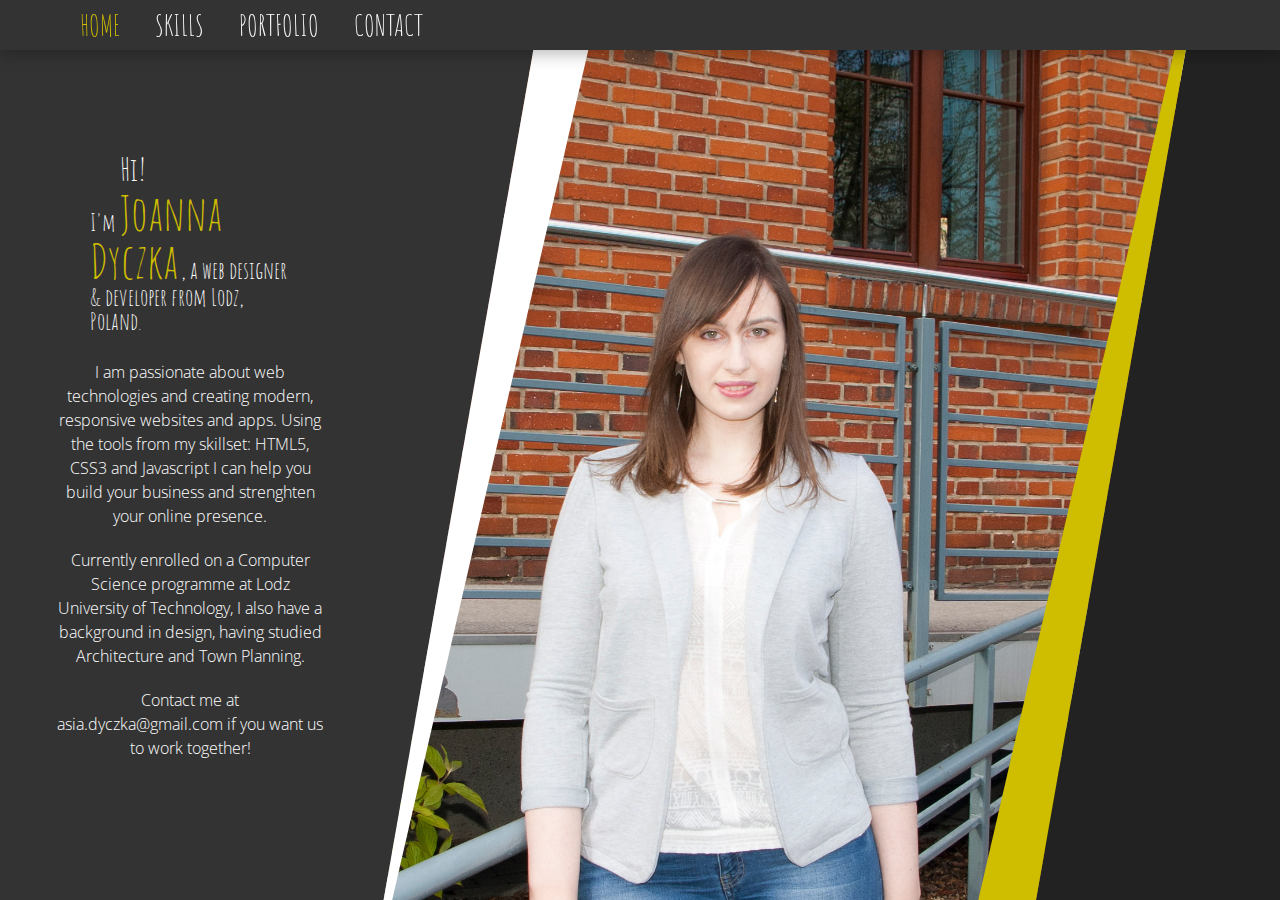
<file: index.html>
<!DOCTYPE html>
<html>
<head>
	<meta name="viewport" content="height=device-height, initial-scale=1.0, minimum-scale=1.0" />
  	<meta charset="utf-8">
 	<title>Joanna Dyczka</title>
  	<link type="text/css" rel="stylesheet" href="reset.css">
 	<link type="text/css" rel="stylesheet" href="style.css">
 	<link href="https://fonts.googleapis.com/css?family=Amatic+SC" rel="stylesheet">
 	<link href="https://fonts.googleapis.com/css?family=Open+Sans:300,400" rel="stylesheet">
</head>
<body>
 	<div class="nav">
		<ul>
			<li><a href="#home">HOME</a></li>
			<li><a href="#skills">SKILLS</a></li>
			<li><a href="#portfolio">PORTFOLIO</a></li>
			<li><a href="#contact">CONTACT</a></li>
		</ul>
 	</div>
  	<div class="section" id="home">
  		<div>
  			<div class="hi">
	 			<h2>Hi!</h2>
	  			<p>I'm </p>
	  			<h1>Joanna Dyczka</h1>
	  			<p>, a web designer & developer from Lodz, Poland.</p>
	  		</div>
	  		<div class="about">
				<p>
					I am passionate about web technologies and creating modern, responsive websites and apps. Using the tools from my skillset: HTML5, CSS3 and Javascript I can help you build your business and strenghten your online presence.
				</p>
				<p>
					Currently enrolled on a Computer Science programme at Lodz University of Technology, I also have a background in design, having studied Architecture and Town Planning.
				</p>
				<p>
					Contact me at asia.dyczka@gmail.com if you want us to work together!	  
				</p>
			</div>
		</div>
	</div>
	<div class="cv section" id="skills">
		<div class="content-container">
			<div class="content">
				<h3>Web Development Skills</h3>
				<div class="item">
					<h4>HTML 5</h4>
					<img src="images/box2.svg">
					<img src="images/box2.svg">
					<img src="images/box.svg">
					<img src="images/box.svg">
					<img src="images/box.svg">
				</div>
				<div class="item">
					<h4>CSS 3</h4>
					<img src="images/box2.svg">
					<img src="images/box2.svg">
					<img src="images/box2.svg">
					<img src="images/box.svg">
					<img src="images/box.svg">
				</div>
				<div class="item">
					<h4>JS</h4>
					<img src="images/box2.svg">
					<img src="images/box.svg">
					<img src="images/box.svg">
					<img src="images/box.svg">
					<img src="images/box.svg">
				</div>
				<div>
					<p>Lorem ipsum dolor sit amet, consectetur adipiscing elit. Nam a scelerisque ex. Fusce non est sodales, facilisis leo eu, sodales eros. Vestibulum elementum rhoncus augue. Vestibulum sagittis egestas magna, eget ullamcorper metus vehicula eget. Curabitur gravida volutpat felis. Nullam posuere fermentum est </p>
				</div>
			</div>
			<div class="content">
				<h3>Designer Tools</h3>
				<div class="item">
					<h4>Adobe Ps</h4>
					<img src="images/box2.svg">
					<img src="images/box2.svg">
					<img src="images/box2.svg">
					<img src="images/box.svg">
					<img src="images/box.svg">
				</div>
				<div class="item">
					<h4>Adobe Ai</h4>
					<img src="images/box2.svg">
					<img src="images/box2.svg">
					<img src="images/box.svg">
					<img src="images/box.svg">
					<img src="images/box.svg">
				</div>
				<div>
					<p>Lorem ipsum dolor sit amet, consectetur adipiscing elit. Nam a scelerisque ex. Fusce non est sodales, facilisis leo eu, sodales eros. Vestibulum elementum rhoncus augue. Vestibulum sagittis egestas magna, eget ullamcorper metus vehicula eget. Curabitur gravida volutpat felis. Nullam posuere fermentum est </p>
				</div>
			</div>
			<div class="content">
				<h3>Programming Skills</h3>
				<div class="item">
					<h4>C++</h4>
					<img src="images/box2.svg">
					<img src="images/box2.svg">
					<img src="images/box2.svg">
					<img src="images/box.svg">
					<img src="images/box.svg">
				</div>
				<div class="item">
					<h4>C#</h4>
					<img src="images/box2.svg">
					<img src="images/box2.svg">
					<img src="images/box.svg">
					<img src="images/box.svg">
					<img src="images/box.svg">
				</div>
				<div class="item">
					<h4>Java</h4>
					<img src="images/box2.svg">
					<img src="images/box.svg">
					<img src="images/box.svg">
					<img src="images/box.svg">
					<img src="images/box.svg">
				</div>
				<div>
					<p>Lorem ipsum dolor sit amet, consectetur adipiscing elit. Nam a scelerisque ex. Fusce non est sodales, facilisis leo eu, sodales eros. Vestibulum elementum rhoncus augue. Vestibulum sagittis egestas magna, eget ullamcorper metus vehicula eget. Curabitur gravida volutpat felis. Nullam posuere fermentum est </p>
				</div>
			</div>
		</div>	
	</div>
	<div class="section" id="portfolio">
		<div class="content-container">
			<div class="content">
				<div class="item"><a href="drownman/index.html" target="_blank">
					<img src="images/monitor-drownman.jpg">
					<h3>Drownman</h3>
					<p>Lorem ipsum dolor sit amet, consectetur adipisicing elit, sed do eiusmod
					tempor incididunt ut labore et dolore magna aliqua. Ut enim ad minim veniam,
					quis nostrud exercitation ullamco laboris nisi ut aliquip ex ea commodo
					consequat. Duis aute irure dolor in reprehenderit in voluptate velit esse
					cillum dolore eu fugiat nulla pariatur. Excepteur sint occaecat cupidatat non
					proident, sunt in culpa qui officia deserunt mollit anim id est laborum.</p></a>
				</div>
				<div class="item"><a href="http://rec.bio" target="_blank">
					<img src="images/rec-bio.png">
					<h3>Rec.bio</h3>
					<p>A fully responsive website for a startup company whose goal is to deliver modern eco-friendly solutions for your home. I was responsible for both design and execution, as well as preparing all graphic materials, such as the landing photo, vector icons, backgrounds and section separators. In order to minimize the number of requests to the server, the site makes use of svg sprites. It is still being developed and perfected.</p></a>
				</div>
				<div class="item"><a href="glamorous/index.html" target="_blank">
					<img src="images/glam.png">
					<h3>Glamorous</h3>
					<p>A mock-up of a website for a hairdresser designed for desktop users. It is fluid, however not yet responsive, as I am still working on the mobile version of the website. I was responsible for both design and coding. The site has some out of the (rectangular) box ideas like diagonal before and after pseudo-elements for sections. It also contains a simple carousel gallery, which was written by me and a custom style google map.</p></a>
				</div>
			</div>
		</div>	
	</div>
	<div class="section" id="contact">
		<div class="content-container">
			<div class="content">
				<h4>If you are an employer looking to expand your team feel free to contact me at:</h4>
				<ul>
						<li><img src="images/phone.png">513 796 565</li>
						<li><img src="images/mail.svg">asia.dyczka@gmail.com</li>
				</ul>
				<a href="cv-jdyczka.pdf" target="_blank"><button>See my CV</button></a>
			</div>
		</div>
	</div>
	<script type="text/javascript" src="js/jquery-2.1.4.min.js"></script>
	<script type="text/javascript" src="js/script.js"></script>
	<script type="text/javascript" src="js/jquery.mousewheel.js"></script>
</body>
</html>
</file>
<file: Prototype1/external/documents/Screen 1_s-Browser_1.html>
<!DOCTYPE html PUBLIC "-//W3C//DTD XHTML 1.0 Transitional//EN" "http://www.w3.org/TR/xhtml1/DTD/xhtml1-transitional.dtd">

<html>
  <head>
    <title></title>
    <meta http-equiv="Content-Type" content="text/html; charset=UTF-8"></meta>
    <style type="text/css">* { border: 0px; padding: 0px; margin: 0px; outline: none; zoom: 1; }html { overflow: hidden; }</style>
  </head>
  <body><iframe width="140" height="48" src="http://jdyczka.github.io/prototype/"></iframe></body>
</html>
</file>
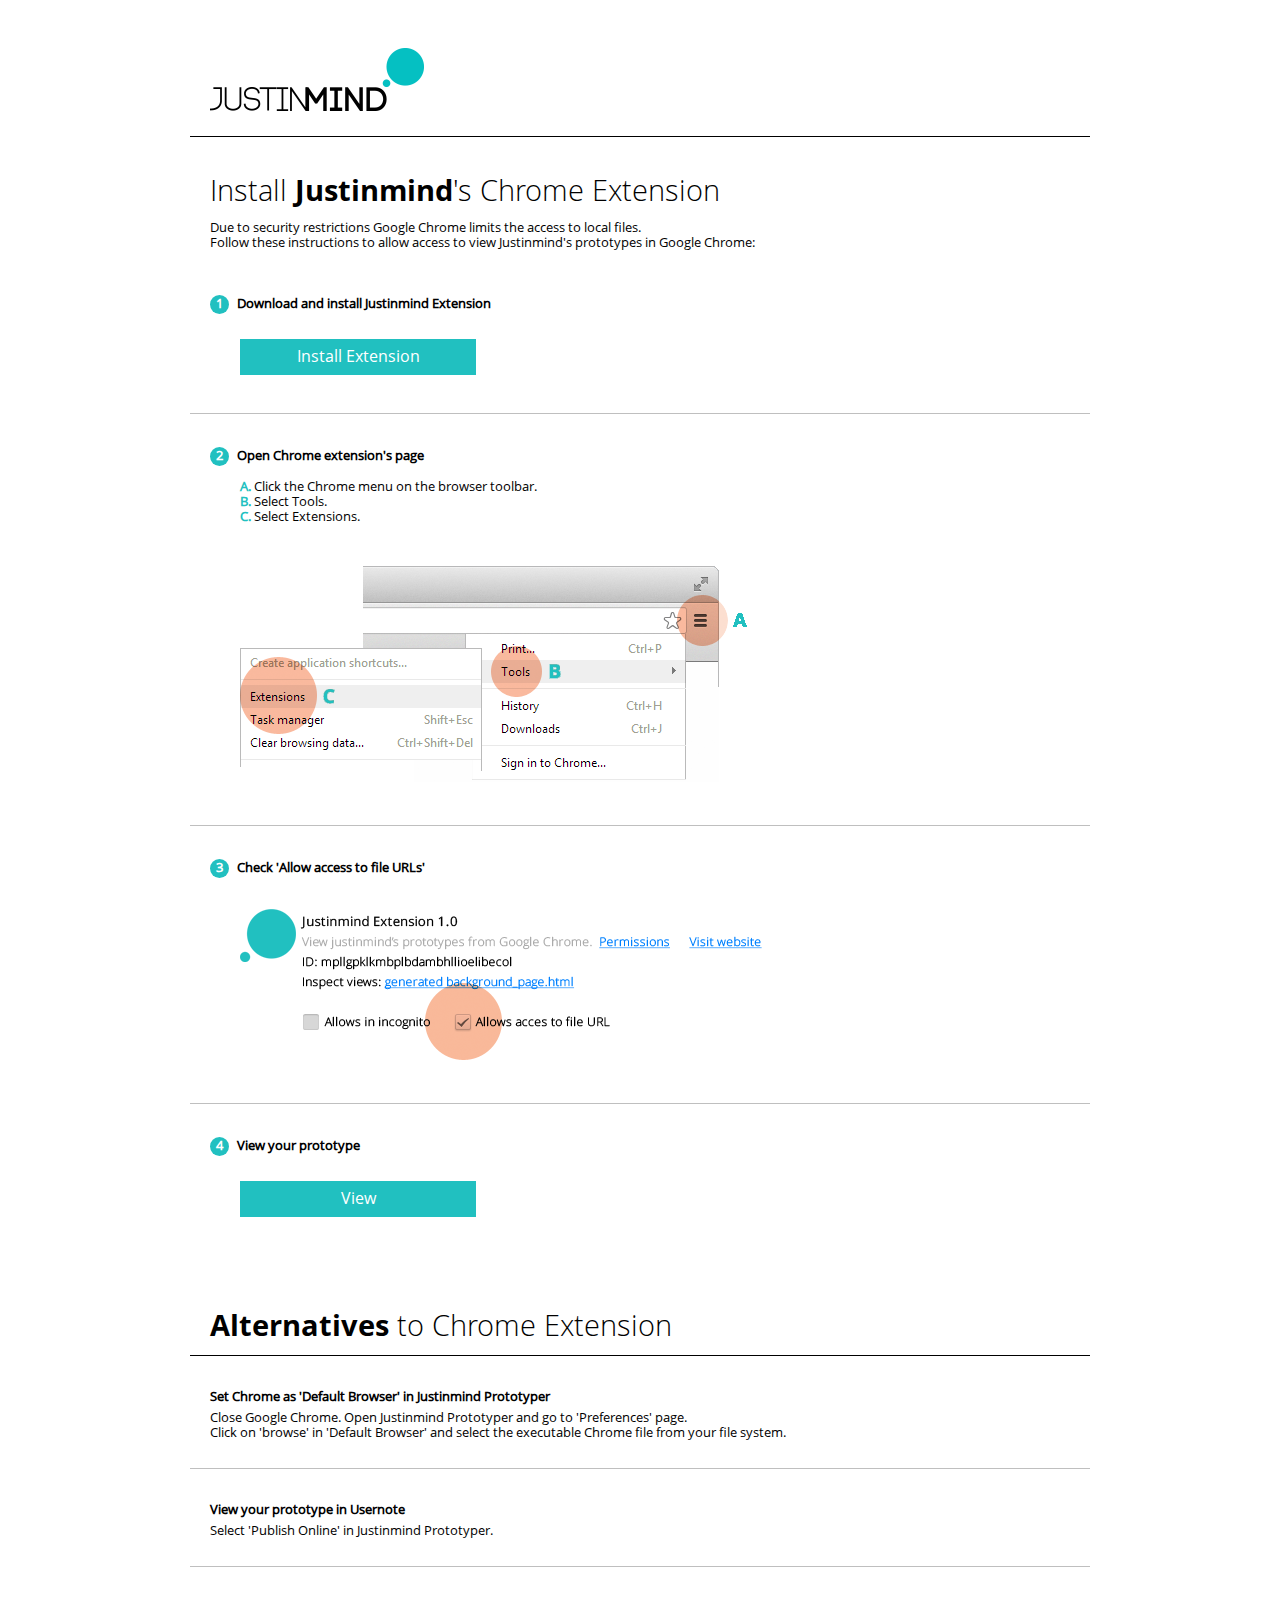
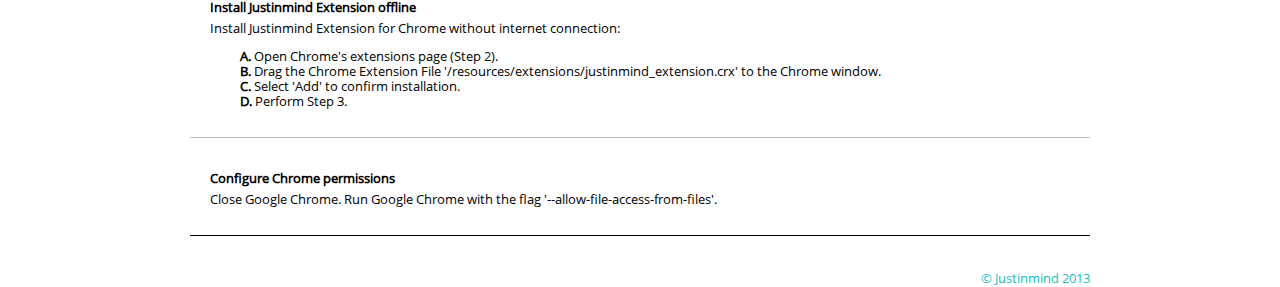
<file: Prototype1/resources/_jim/html/chrome.html>
<!DOCTYPE html PUBLIC "-//W3C//DTD XHTML 1.1//EN" "http://www.w3.org/TR/xhtml11/DTD/xhtml11.dtd">
<html>
  <head>
    <meta http-equiv="content-type" content="text/html; charset=utf-8" />
    <title> Justinmind - Install extension</title>
    <style type="text/css">
      body { background-color: #ffffff; font-family: 'OpenSans', sans-serif; color: black;}
      #overlay { position: relative; top: 40px; width: 100%; }
      div.button:hover {opacity:0.9;}
      a {font-size: 12pt;line-height:35px;display:inline-block;text-decoration:none; color:white; width:100%;height:100%; vertical-align:middle;}
      #main {
        width: 900px;
        margin: 0 auto;
      }
      .content_section {
        margin-top: 20px;
		margin-bottom: 38px;
        border-top: 1px solid #bfbfbf;
		padding-left:20px;
		padding-top:33px;
      }
	  .content_section_alt {
        margin-top: 0px;
		margin-bottom: 28px;
        border-top: 1px solid #bfbfbf;
		padding-left:20px;
		padding-top:33px;
      }
	  .first{
		border-top: 1px solid black;
	  }
	  #logo {
		padding-left:20px;
      }
      #title, #alt_title { 
	      font-size: 22pt; 
	      margin-bottom: 10px; 
	      margin-top:0px;
	      font-family: 'OpenSansLight', sans-serif;
      }
	  #alt_title{
		padding-left:20px;
		padding-top:50px;
	  }
      #intro { 
		  margin-bottom:45px;
	  }
	  .description{
	    font-size: 10pt; 
		line-height: 15px; 
	  }
	  #step { 
		  font-size: 10pt; 
		  line-height: 15px; 
	  }
	  .bullet {
	    color:white;
	    text-align:center;
		background-color: #21C0C0;
		width: 18px; height: 18px; 
		-webkit-border-radius: 50%; -moz-border-radius:50%;
		border-radius:50%;
		margin: 0px, auto;
		margin-right: 5px;
		display:inline-block;
		padding-right:1px;
		padding-top:1px;
	  }
	  #install_button{
		/*background-image: url('./images/install_button.png');*/
	  }
	  #view_button{
		/*background-image: url('./images/view.png');*/
	  }
	  .button{
	  	width:236px;
		height:36px;
		margin-left:30px;
		margin-top:25px;
		color:white;
		background-color:#21C0C0;
		text-align:center;
		vertical-align:middle;
	  }
	  #list_steps, #settings{
		margin-left:30px;
	  }
	  #list_alt{
		padding-top:0px;
		margin-top:0px;
		margin-bottom:40px;
	  }
	  div.alt{
		margin-bottom:10px;
	  }
	  #settings{
		margin-top:28px;
	  }
	  .letter{
		display:inline-block;
		color:#21C0C0;
		font-weight:bold;
	  }
	  @font-face{
		font-family: 'OpenSans';
		src:url('./resources/OpenSans-Regular.ttf') format('truetype');
	  }
	  @font-face{
		font-family: 'OpenSansBold';
		src:url('./resources/OpenSans-Bold.ttf') format('truetype');
	  }
	  @font-face{
		font-family: 'OpenSansLight';
		src:url('./resources/OpenSans-Light.ttf') format('truetype');
	  }
	  .intro_alt{
		font-weight:bold;
		margin-bottom:6px;
	  }
	  .sign{
		float:right;
		font-size:10pt;
		color:#21C0C0;
	  }
	  .openSansBold{
		font-family: 'OpenSansBold', sans-serif;
		display:inline-block;
	  }
    </style>
  </head>
  <body>
    <div id="overlay">
      <div id="main">
        <img id="logo" src='./images/logo.png'>
        <div class="content_section first">
	        <div id="title">Install <div class="openSansBold">Justinmind</div>'s Chrome Extension</div>
	        <div id="intro" class="description">
	          Due to security restrictions Google Chrome limits the access to local files.<br>
			  Follow these instructions to allow access to view Justinmind's prototypes in Google Chrome:
			</div>
	        <div id="step">
				<div class="bullet"><b>1</b></div>
				<b>Download and install Justinmind Extension</b>
		        <div id='install_button' class="button"><a href="https://chrome.google.com/webstore/detail/pnfffbfcdapknabgmlnpagljkjdejaap" target='_blank'>Install Extension</a></div>   
	        </div> 
		</div>
		<div class="content_section">
	        <div id="step">
				<div class="bullet"><b>2</b></div>
				<b>Open Chrome extension's page</b>
	        </div> 
	        <dl id="list_steps" class="description">
		        <dt><div class="letter">A.</div> Click the Chrome menu on the browser toolbar.</dt>
		        <dt><div class="letter">B.</div> Select Tools.</dt>
		        <dt><div class="letter">C.</div> Select Extensions.</dt>
	        </dl>
			<img id="settings" src='./images/settings.png'>
		</div>
		<div class="content_section">
			<div id="step">
				<div class="bullet"><b>3</b></div>
				<b>Check 'Allow access to file URLs'</b>
			</div>
			<img id="settings" src='./images/extension.png'>
	    </div>
		<div class="content_section">
			<div id="step">
				<div class="bullet"><b>4</b></div>
				<b>View your prototype</b>
			</div>
			<div id='view_button' class="button"><a href="../../../index.html">View</a></div>  
	    </div>
		<!--EXTENSIONS-->
		<div id="alt_title"><div class="openSansBold">Alternatives</div> to Chrome Extension</div>
		<div class="content_section_alt first">
			<div class="alt description"><div class='intro_alt'>Set Chrome as 'Default Browser' in Justinmind Prototyper</div>
				<div>Close Google Chrome. Open Justinmind Prototyper and go to 'Preferences' page.<br>Click on 'browse' in 'Default Browser' and select the executable Chrome file from your file system.</div>
			</div>
		</div>
		<div class="content_section_alt">
		    <div class="alt description"><div class='intro_alt'>View your prototype in Usernote</div>
				<div>Select 'Publish Online' in Justinmind Prototyper.</div>
			</div>
		</div>
		<div class="content_section_alt">
		    <div class="alt description"><div class='intro_alt'>Install Justinmind Extension offline</div>
				<div>Install Justinmind Extension for Chrome without internet connection:</div>
				<dl id="list_steps" class="description">
					<dt><b>A.</b> Open Chrome's extensions page (Step 2).</dt>
					<dt><b>B.</b> Drag the Chrome Extension File '/resources/extensions/justinmind_extension.crx' to the Chrome window.</dt>
					<dt><b>C.</b> Select 'Add' to confirm installation.</dt>
					<dt><b>D.</b> Perform Step 3.</dt>
				</dl>
			</div>
		</div>
		<div class="content_section_alt">
			<div class="alt description"><div class='intro_alt'>Configure Chrome permissions</div>
				<div>Close Google Chrome. Run Google Chrome with the flag '--allow-file-access-from-files'.</div>
			</div>
		</div>
		<div class="content_section_alt first"><div class="sign">© Justinmind 2013</div></div>
		</div>
	  </div>
    </div>
  </body>
</html>
</file>
<file: style.css>
* {
  	box-sizing: border-box;
}
html {
	font-family: 'Open Sans Light', 'Open Sans', sans-serif;
	font-weight: 300;
	font-size: 16px;
	height: 100vh;
}
body {
	overflow-y: hidden;
	background: url(images/a1.jpg) calc(50vw - 400px) center no-repeat;
	background-size: auto 100%;
	height: 100%;
	display: inline-flex;
}
h3 {
	font-family: 'Amatic SC';
	font-size: 2rem;
	line-height: 3rem;
	color: #CFBD00;
}
h4 {
	font-family: 'Amatic SC';
	font-size: 1.5rem;
	line-height: 2rem;
	color: #fff;
}
a {
	color: inherit;
	text-decoration: none;
}
.content h3:before, 
	.content h3:after {
		content: "";
		display: inline-block;
		height: 0px;
		width: 100px;
		border-width: .5px 0 0 0;
		border-style: solid;
		border-color: #CFBD00;	
		margin-bottom: 0.7rem;
	}
.bg-image {
	position: relative;
	top: 0;
	left: 35vw;
	height: 100%;
	z-index: -10;
}
.bg-image img {
	height: 100%;
}
.nav {
	position: fixed;
	top: 0;
	left: 0;
	width: 100%;
	height: 50px;
	background: #333;
	color: #fff;
	box-shadow: 0px 3px 17px 0px rgba(0,0,0,0.3);
	font-family: 'Amatic SC';
	font-size: 1.8rem;
	line-height: 50px;
	transition: all 1s;
	z-index: 100;
}
.nav ul {
	margin-left: 80px;
}
.nav ul li {
	display: inline-block;
	margin-right: 30px;
}
.nav a:hover {
	font-weight: bold;
}
.nav .active {
	color: #CFBD00;
}
.section {
	display: inline-block;
	top: 0;
	height: 100%;
	margin: 0;
	padding: 49px 0 0 199px;
}
	.section > div {
		height: 100%;
	}


#home {
	background: url(images/skos1.svg) right bottom no-repeat;
	padding-left: 0;
	padding-right: 259px;
	margin-right: 300px;
}
	#home > div {
		background: #333;
		min-width: 350px;
		max-width: 800px;
		width: calc(50vw - 260px);
	}
	.hi {
		color: #fff;
		width: 200px;
		margin: 0 auto;
		padding: 100px 0 7%;
		font-family: 'Amatic SC';
	}
		.hi h1 {
			color: #CFBD00;
			font-size: 3rem;
			display: inline;
		}
		.hi h2 {
			margin-left: 30px;
			font-size: 2rem;
			line-height: 2.5rem;
		}
		.hi p {
			display: inline;
			font-size: 1.5rem;
			line-height: 1.5rem;
		}
	.about {
		color: #fff;
		width: 70%;
		margin: 0 auto;
		font-size: 1rem;
		line-height: 1.5rem;
		text-align: center;
	}
		.about p {
			margin-bottom: 20px;
		}
	.content-container {
		height: 100%;
		display: flex;
		justify-content: center;
		align-items: center;
	}
	.content {
		margin: 20px auto;
		font-size: 1rem;
		line-height: 1.5rem;
		text-align: center;
		display: flex;
		justify-content: space-around;
		flex-wrap: wrap;
	}


#skills {
	background: url(images/skos2.svg) left top no-repeat;
	padding-left: 259px;
	color: #fff;
}
	#skills > div {
		background: #222;
		padding-right: 201px;
		min-width: 700px;
		width: calc(100vw + 200px);
	} 
	#skills .content-container {
		flex-direction: column;
	}
	#skills .content {
		max-width: 600px;
	}
		#skills .content h3 {
			flex-basis: 100%;
		}
		#skills .content > div:last-child {
			flex-basis: 100%;
			font-size: 0.8rem;
		}
	#skills .item {
		flex-basis: 30%;
	}
	#skills p {
		display: none;
	}


#portfolio {
	background: url(images/skos3.svg) left top no-repeat;
	margin-left: -200px;
}
	#portfolio > div {
		background: white;
		padding-right: 199px;
		min-width: 700px;
		width: calc(100vw + 200px);
	} 
	#portfolio .content {
		flex-direction: row;
		align-items: baseline;
	} 
	#portfolio .item {
		flex-basis: 33%;
	}
		#portfolio .item a > * {
			width: 80%;
			margin: 0 auto;
		}
		#portfolio .item:hover img {
			width: 100%;
			transition: all 1s;
		}
	#portfolio img {
		max-width: 600px;
		transition: all 1s;
	}
	#portfolio h4 {
		color: #000;
	}


#contact {
	background: url(images/skos4.svg) left top no-repeat;
	margin-left: -200px;
	padding-right: 0;
}
	#contact > div {
		background-color: #aaa;
		min-width: 700px;
		width: calc(100vw);
	}
	#contact .content {
		flex-direction: column;
		color: #fff;
		max-width: 500px;
		justify-content: space-around;
		min-height: 50%;
	}
	#contact ul {
		margin: 0 auto;
	}
	#contact li {
		text-align: left;
		line-height: 50px;
	}
	#contact img {
		width: 50px;
		margin-right: 20px;
		height: 100%;
		vertical-align: middle;
	}
	#contact a {
		display: block;
		margin: 0 auto;
	}


button {
	width: 10rem;
	height: 4rem;
	font-family: 'Amatic SC';
	font-size: 1.5rem;
	background-color: transparent;
	border: 5px solid #fff;
	color: #fff;
}
button:hover{
	border-color: #CFBD00;
	color: #fff;
}
</file>
